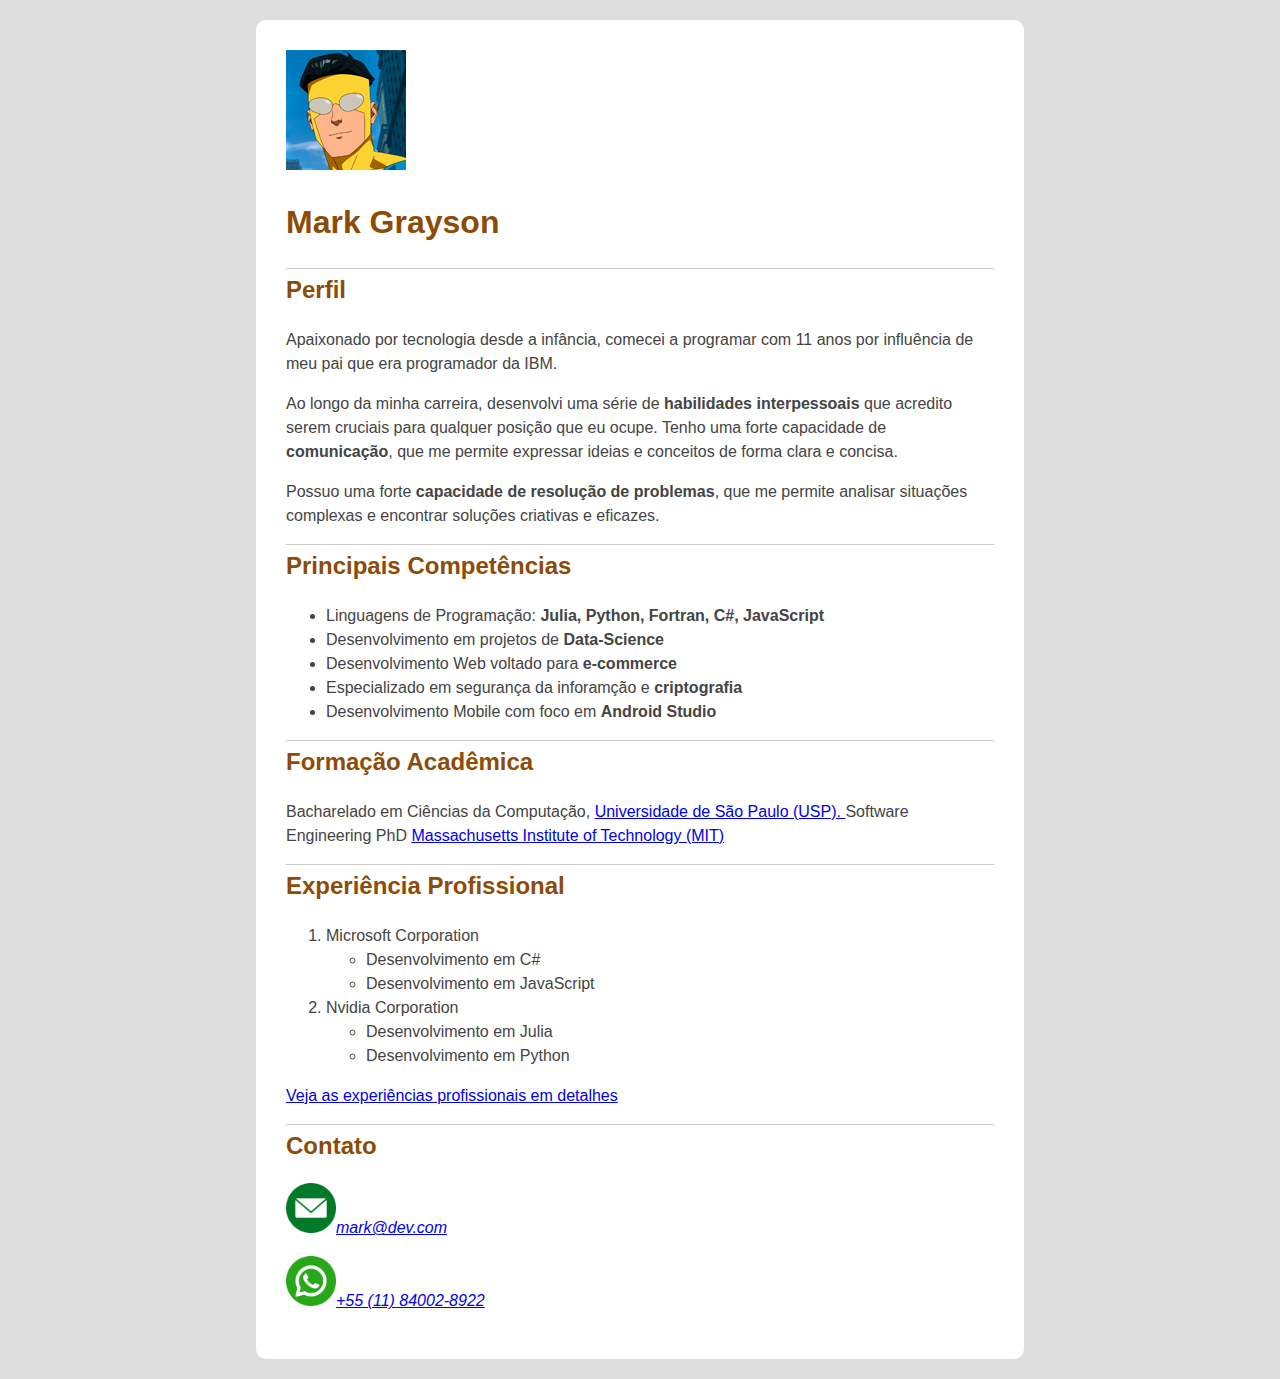
<file: trabalhos/ativprog1/index.html>
<!DOCTYPE html>
<html lang="pt-br">
<head>
    <meta charset="UTF-8">
    <meta name="viewport" content="width=device-width, initial-scale=1.0">
    <title>Currículo Mark Grayson</title>
    <link rel="stylesheet" href="styles.css">
</head>
<body>
    <main>
        <img src="imagens/profile.png" alt="Foto de perfil do currículo">
        <h1>Mark Grayson</h1>

    <section id="perfil">
        <h2>Perfil</h2>
        <p>Apaixonado por tecnologia desde a infância, comecei a programar com 11 anos por influência de meu pai que era programador da IBM.</p>
        <p>Ao longo da minha carreira, desenvolvi uma série de <strong>habilidades interpessoais</strong> que acredito serem cruciais para qualquer posição que eu ocupe. Tenho uma forte capacidade de <strong>comunicação</strong>, que me permite expressar ideias e conceitos de forma clara e concisa. </p>
        <p>Possuo uma forte <strong>capacidade de resolução de problemas</strong>, que me permite analisar situações complexas e encontrar soluções criativas e eficazes.</p>
    </section>

    <section id="competencias">
        <h2>Principais Competências</h2>
        <ul>
            <li>Linguagens de Programação: <strong>Julia, Python, Fortran, C#, JavaScript</strong></li>
            <li>Desenvolvimento em projetos de <strong>Data-Science</strong></li>
            <li>Desenvolvimento Web voltado para <strong>e-commerce</strong></li>
            <li>Especializado em segurança da inforamção e <strong>criptografia</strong></li>
            <li>Desenvolvimento Mobile com foco em <strong>Android Studio</strong></li>
        </ul>
    </section>       

    <section id="formacao">
        <h2>Formação Acadêmica</h2>
        <p>Bacharelado em Ciências da Computação, <a href="https://www5.usp.br/">Universidade de São Paulo (USP). </a>
            Software Engineering PhD <a href="https://www.mit.edu/">Massachusetts Institute of Technology (MIT)</a>  
        </p>
    </section>

    <section id="experiencias">
        <h2>Experiência Profissional</h2>  
                <!--No validador W3C apresenta a mensagem: Elemento ulnão permitido como filho do elemento olneste contexto. (Suprimindo erros adicionais desta subárvore.)
                Mas como orientação do professor fiz mesmo assim. -->
        <ol>
            <li>Microsoft Corporation </li>
                <ul>
                    <li>Desenvolvimento em C# </li>
                    <li>Desenvolvimento em JavaScript</li>
                </ul>
            <li>Nvidia Corporation</li>
                <ul>
                    <li>Desenvolvimento em Julia</li>
                    <li>Desenvolvimento em Python</li>
                </ul>
        </ol> 
        <p><a href="experiencia.html">Veja as experiências profissionais em detalhes</a></p>
    </section>

    <section id="contato">
        <h2>Contato</h2> 
            <address>
                <p><img src="imagens/mail-icon.png" height="50" alt="Icone do e-mail"><a href="mailto:mark@dev.com">mark@dev.com</a></p>
                <p><img src="imagens/zap-icon.png" height="50" alt="Icone do WhatsApp"><a href="tel:+551140028922">+55 (11) 84002-8922</a></p>
    </section>
    </main>
        </address>
</body>
</html>
</file>
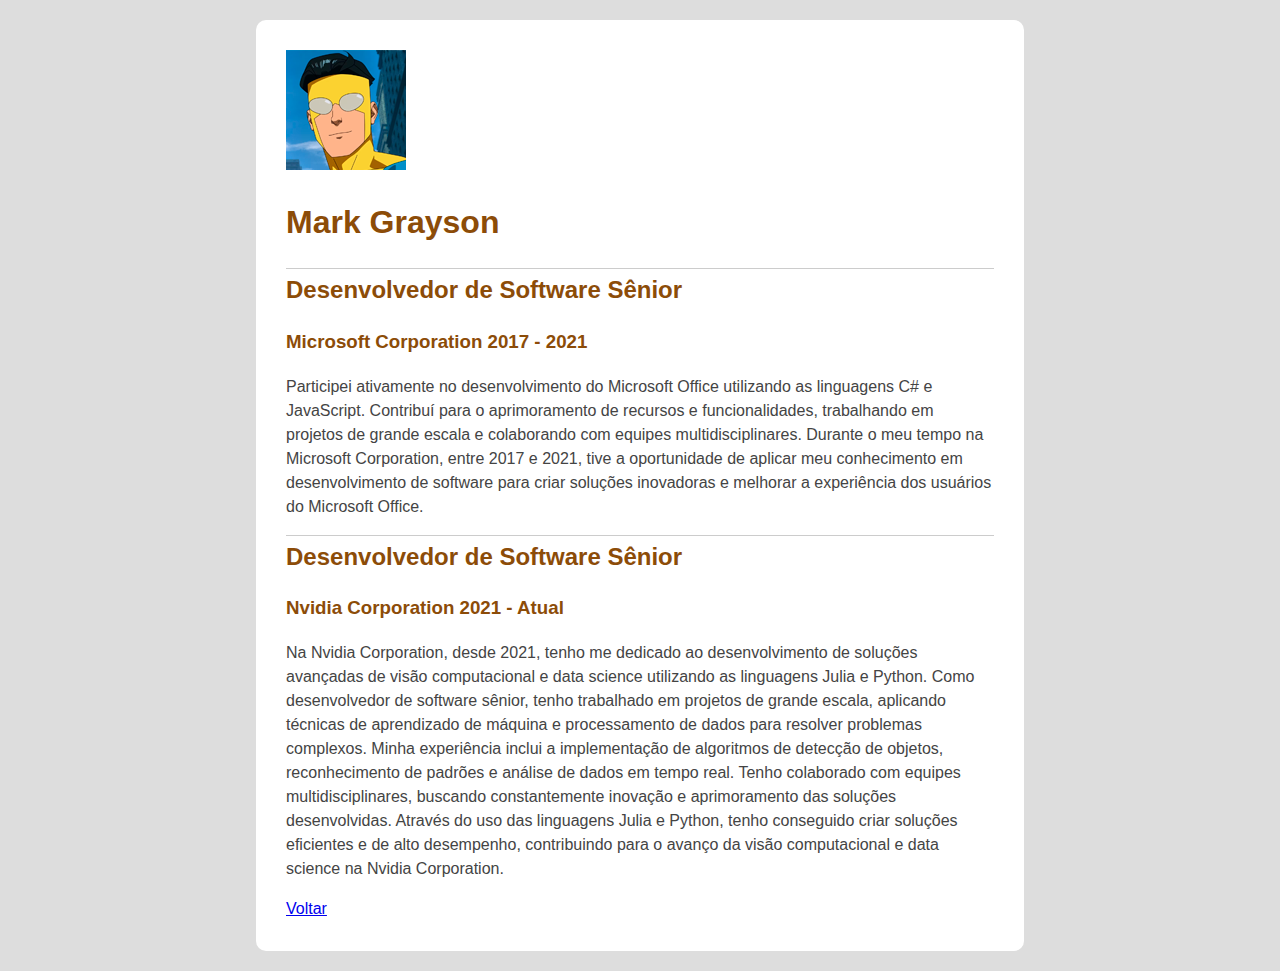
<file: trabalhos/ativprog1/experiencia.html>
<!DOCTYPE html>
<html lang="pt-br">
<head>
    <meta charset="UTF-8">
    <meta name="viewport" content="width=device-width, initial-scale=1.0">
    <title>Currículo Mark Grayson</title>
    <link rel="stylesheet" href="styles.css">
</head>
<body>
    <main>
            <img src="imagens/profile.png" alt="Imagem de Perfil Mark Grayson">
            <h1>Mark Grayson</h1>
        <section id="microsoft">
            <h2>Desenvolvedor de Software Sênior</h2>
            <h3>Microsoft Corporation 2017 - 2021</h3>
            <p>Participei ativamente no desenvolvimento do Microsoft Office utilizando as linguagens C# e JavaScript. Contribuí para o aprimoramento de recursos e funcionalidades, trabalhando em projetos de grande escala e colaborando com equipes multidisciplinares. Durante o meu tempo na Microsoft Corporation, entre 2017 e 2021, tive a oportunidade de aplicar meu conhecimento em desenvolvimento de software para criar soluções inovadoras e melhorar a experiência dos usuários do Microsoft Office.</p>
        </section>
        <section id="nvidia">
            <h2>Desenvolvedor de Software Sênior</h2>
            <h3>Nvidia Corporation 2021 - Atual</h3>
            <p>Na Nvidia Corporation, desde 2021, tenho me dedicado ao desenvolvimento de soluções avançadas de visão computacional e data science utilizando as linguagens Julia e Python. Como desenvolvedor de software sênior, tenho trabalhado em projetos de grande escala, aplicando técnicas de aprendizado de máquina e processamento de dados para resolver problemas complexos. Minha experiência inclui a implementação de algoritmos de detecção de objetos, reconhecimento de padrões e análise de dados em tempo real. Tenho colaborado com equipes multidisciplinares, buscando constantemente inovação e aprimoramento das soluções desenvolvidas. Através do uso das linguagens Julia e Python, tenho conseguido criar soluções eficientes e de alto desempenho, contribuindo para o avanço da visão computacional e data science na Nvidia Corporation.</p>
            <a href="index.html">Voltar</a>
        </section>
    </main>
</body>
</html>
</file>
<file: trabalhos/ativprog1/styles.css>
body {
    background-color: #ddd;
    color: #444;
    font-family: "Helvetica Neue", Arial, sans-serif;
    line-height: 1.5;
    width: 60%;
    margin: 0 auto;
    padding: 20px;
    
    
}

main {
    background-color: white;
    border-radius: 10px;
    padding: 30px;
    margin: auto;
}

section {
    border-top: 1px solid #ccc;
}
h2{
    margin-top: 3px;
}
h1, h2, h3 {
    color: rgb(140, 76, 8);

}
</file>
